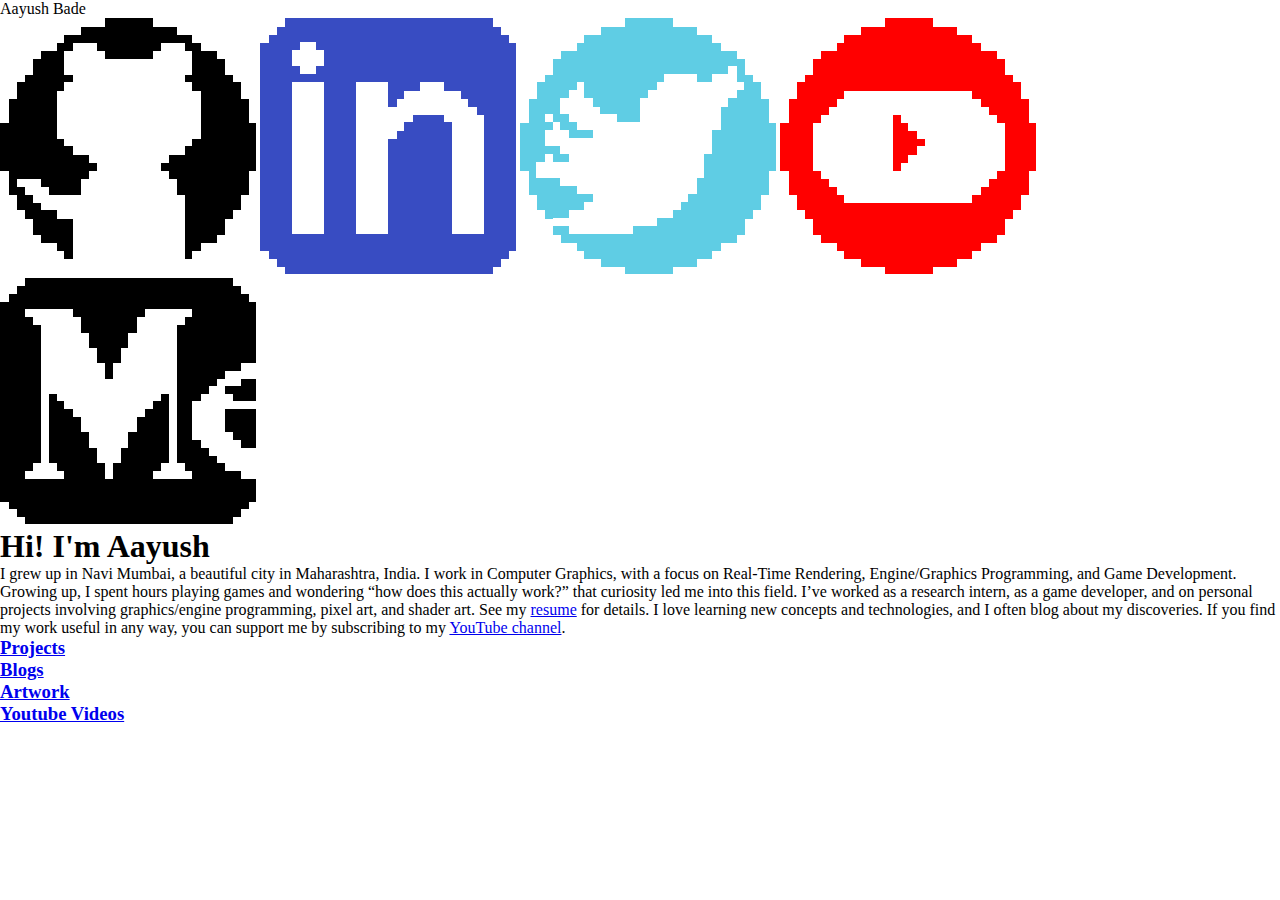
<file: index.html>
<!DOCTYPE html>
<html lang="en">
  <head>
    <meta charset="UTF-8">
    <meta name="viewport" content="width=device-width , initial_scale=1.0">
    <meta name="description" content="Portfolio Website Of Aayush Raju Bade">
    
    <link href="styles.css" rel="stylesheet">

    <title>Aayush Raju Bade - Portfolio</title>
  </head>
  <body>
    <!--NAVBAR-->
    <nav class="navbar">
      <div class="logo">Aayush Bade</div>
      <div class="socials">
        <a href="https://github.com/AayushBade14" target="_blank"><img src="./assets/socials/github.png" alt="github-logo"/></a>
        <a href="https://www.linkedin.com/in/aayush-raju-bade-b268b2280/" target="_blank"><img src="./assets/socials/linkedin.png" alt="linkedin-logo"/></a>
        <a href="https://x.com/AayushBade14" target="_blank"><img src="./assets/socials/twitter.png" alt="twitter-logo"/></a>
        <a href="https://www.youtube.com/@aayushrajubade" target="_blank"><img src="./assets/socials/youtube.png" alt="youtube-logo"/></a>
        <a href="https://medium.com/@aayushrajubade" target="_blank"><img src="./assets/socials/medium.png" alt="medium-logo"/></a>
      </div>
    </nav>

    <!--Intro Section-->
    <header class="intro">
      <div class="intro-text">
        <h1>Hi! I'm <span>Aayush</span></h1>
        <p>I grew up in Navi Mumbai, a beautiful city in Maharashtra, India.  
I work in Computer Graphics, with a focus on Real-Time Rendering, Engine/Graphics Programming, and Game Development.  

Growing up, I spent hours playing games and wondering “how does this actually work?” that curiosity led me into this field.  

          I’ve worked as a research intern, as a game developer, and on personal projects involving graphics/engine programming, pixel art, and shader art. See my <a href="#" target="_blank">resume</a> for details.  

          I love learning new concepts and technologies, and I often blog about my discoveries. If you find my work useful in any way, you can support me by subscribing to my <a href="https://www.youtube.com/@aayushrajubade" target="_blank">YouTube channel</a>.
</p>
      </div>
    </header>

    <!--Cards Section-->
    <div class="card-grid">
      <a href="#" class="card">
        <h3>Projects</h3>
      </a>
      
      <a href="#" class="card">
        <h3>Blogs</h3>
      </a>
      
      <a href="#" class="card">
        <h3>Artwork</h3>
      </a>
      
      <a href="#" class="card">
        <h3>Youtube Videos</h3>
      </a>
    </div>
  </body>
</html>
</file>
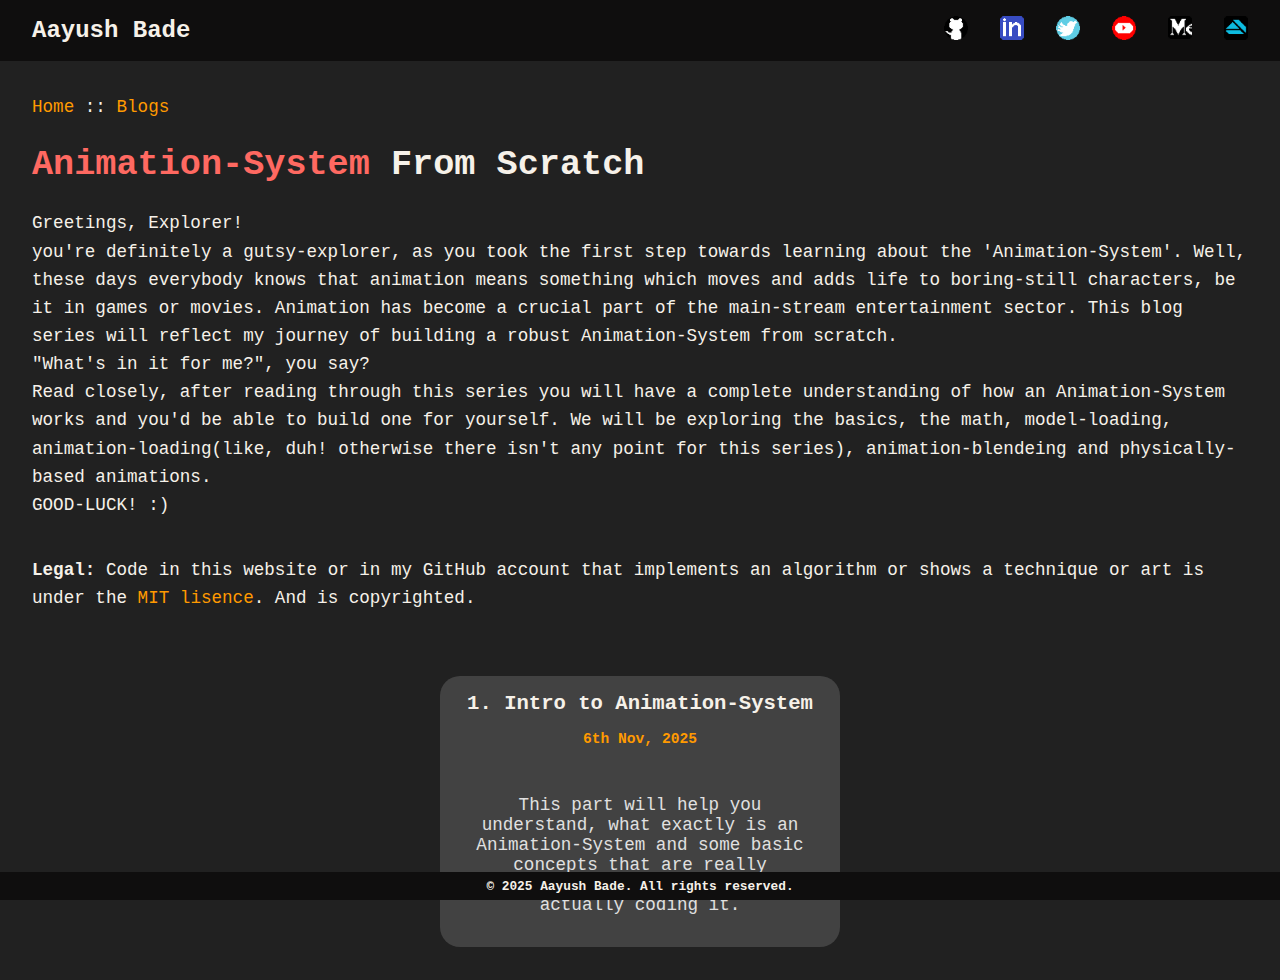
<file: blog_pages/animation_system_from_scratch/index.html>
<!DOCTYPE html>
<html lang="en">
  <head>
    <meta charset="UTF-8">
    <meta name="viewport" content="width=device-width, initial-scale=1.0">
    <meta name="description" content="Aayush Bade's Portfolio Website">

    <title>Aayush Bade</title>
    
    <link href="../../assets/icons/icon.png" rel="icon" type="image/png">
    <link href="index.css" rel="stylesheet">

  </head>
  <body>
    <main>
      <nav>
        <div class="logo"><a href="../../index.html">Aayush Bade</a></div>
        <div class="socials">
          <a href="https://github.com/AayushBade14" target="_blank"><img src="../../assets/socials/github.png" alt="github-logo" loading="lazy" draggable="false"/></a>
          <a href="https://www.linkedin.com/in/aayush-raju-bade-b268b2280/" target="_blank"><img src="../../assets/socials/linkedin.png" alt="linkedin-logo" loading="lazy" draggable="false"/></a>
          <a href="https://x.com/AayushBade14" target="_blank"><img src="../../assets/socials/twitter.png" alt="twitter-logo" loading="lazy" draggable="false"/></a>
          <a href="https://youtube.com/@aayushrajubade" target="_blank"><img src="../../assets/socials/youtube.png" alt="youtube-logo" loading="lazy" draggable="false"/></a>
          <a href="https://medium.com/@aayushrajubade" target="_blank"><img src="../../assets/socials/medium.png" alt="medium-logo" loading="lazy" draggable="false"/></a>
          <a href="https://www.artstation.com/aayushbade" target="_blank"><img src="../../assets/socials/artstation.png" alt="artstation-logo" loading="lazy" draggable="false"/></a>
        </div>
      </nav>
      <div class="intro">
        <div class="navigator">
          <a href="../../index.html">Home</a> :: <a href="../../pages/blogs/blogs.html">Blogs</a>
        </div>
        <h1><span>Animation-System</span> From Scratch</h1>
        <p>Greetings, Explorer!<br>you're definitely a gutsy-explorer, as you took the first step towards learning about the 'Animation-System'. Well, these days everybody knows that animation means something which moves and adds life to boring-still characters, be it in games or movies. Animation has become a crucial part of the main-stream entertainment sector. This blog series will reflect my journey of building a robust Animation-System from scratch.<br>"What's in it for me?", you say?<br>Read closely, after reading through this series you will have a complete understanding of how an Animation-System works and you'd be able to build one for yourself. We will be exploring the basics, the math, model-loading, animation-loading(like, duh! otherwise there isn't any point for this series), animation-blendeing and physically-based animations.<br>GOOD-LUCK! :)</p>
      </div>
      
      <div class="legal">
        <p><span>Legal:</span> Code in this website or in my GitHub account that implements an algorithm or shows a technique or art is under the <a href="https://opensource.org/licenses/MIT" target="_blank">MIT lisence</a>. And is copyrighted.</p>
      </div>
      
      <div class="card-grid">
        <a href="./part1/part1.html" class="card">
          <h3>1. Intro to Animation-System</h3>
          <h5>6th Nov, 2025</h5>
          <p>This part will help you understand, what exactly is an Animation-System and some basic concepts that are really crucial to understand before actually coding it.</p>
        </a>
        <!--
        <a href="#" class="card">
          <h3>2. Setting up DearImGui</h3>
          <h5>coming soon</h5>
          <p>This part will guide you through the process of installing ImGui and setting it up with CMake</p>
        </a>
        <a href="#" class="card">
          <h3>3. First window!</h3>
          <h5>coming soon</h5>
          <p>This part will walk you through the process of initializing ImGui and creating a hello-world window within our application window.</p>
        </a>
        <a href="#" class="card">
          <h3>4. Adding widgets</h3>
          <h5>coming soon</h5>
          <p>In this part we'll experience the power of ImGui and implement basic widgets like sliders, buttons and create a working GameObject manager menu.</p>
        </a>
        <a href="#" class="card">
          <h3>5. Styling</h3>
          <h5>coming soon</h5>
          <p>Till now we've been using the default ImGui windows, in this tutorial we'll be exploring styling window, adding new fonts and colors.</p>
        </a>
-->
      </div>

      <footer>
          <p>&copy; 2025 Aayush Bade. All rights reserved.</p>
      </footer>
      
    </main>
  </body>
</html>
</file>
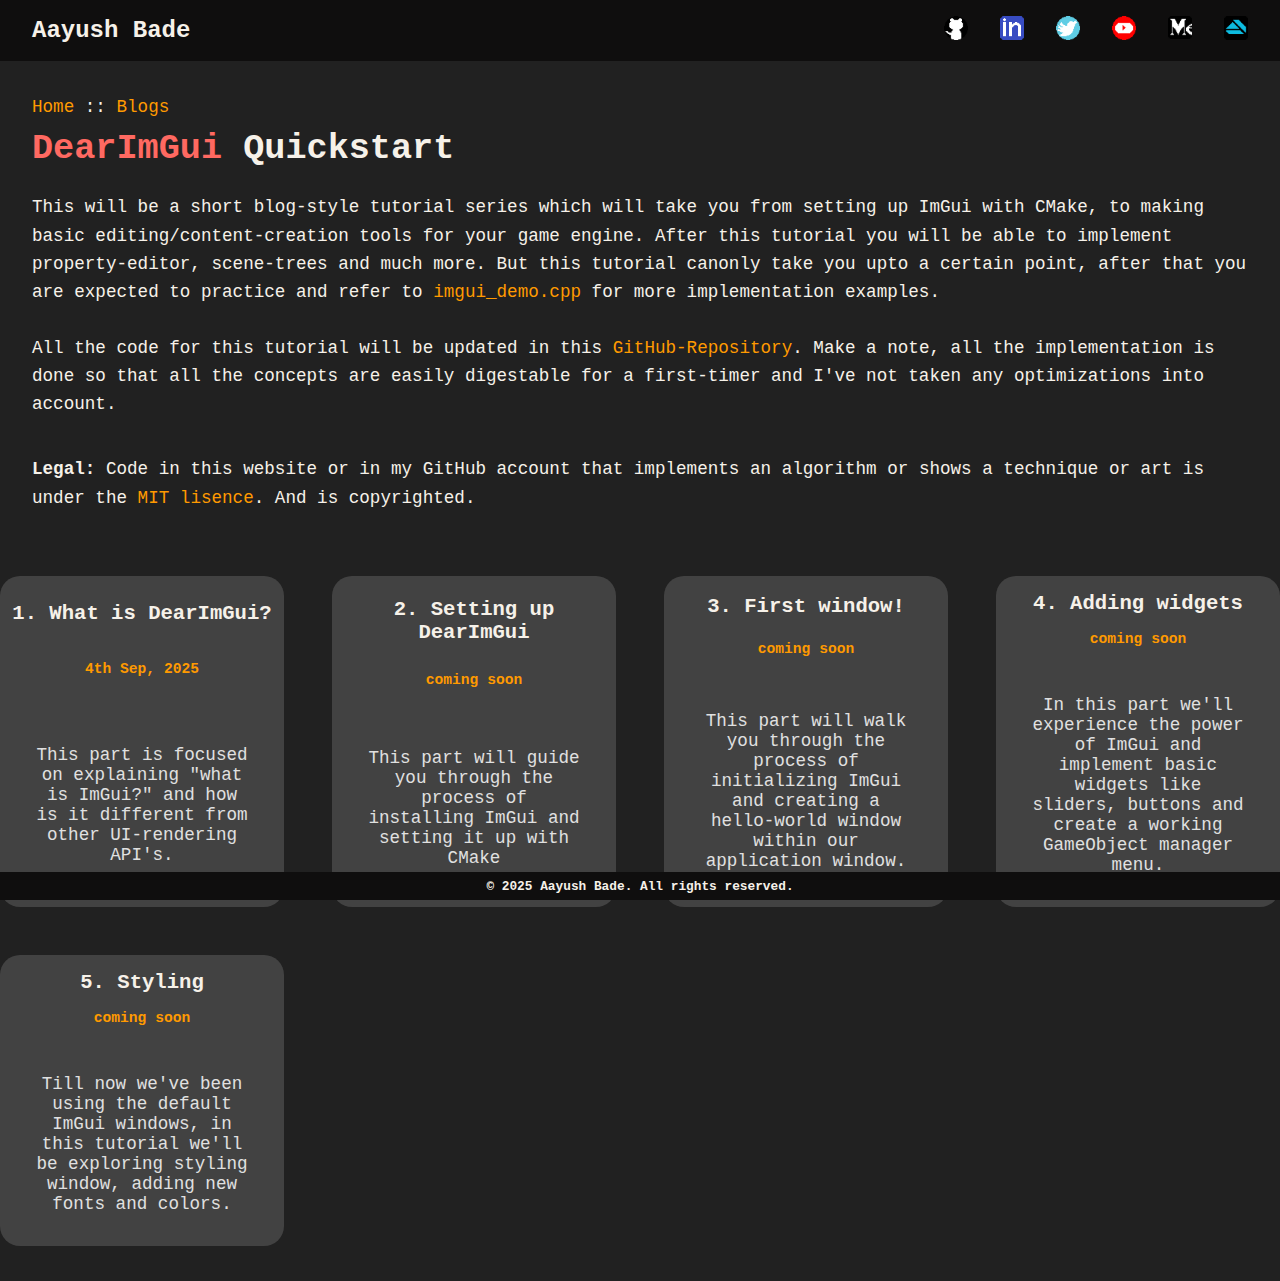
<file: blog_pages/dearimgui_quickstart/index.html>
<!DOCTYPE html>
<html lang="en">
  <head>
    <meta charset="UTF-8">
    <meta name="viewport" content="width=device-width, initial-scale=1.0">
    <meta name="description" content="Aayush Bade's Portfolio Website">

    <title>Aayush Bade</title>
    
    <link href="../../assets/icons/icon.png" rel="icon" type="image/png">
    <link href="index.css" rel="stylesheet">

  </head>
  <body>
    <main>
      <nav>
        <div class="logo"><a href="../../index.html">Aayush Bade</a></div>
        <div class="socials">
          <a href="https://github.com/AayushBade14" target="_blank"><img src="../../assets/socials/github.png" alt="github-logo" loading="lazy" draggable="false"/></a>
          <a href="https://www.linkedin.com/in/aayush-raju-bade-b268b2280/" target="_blank"><img src="../../assets/socials/linkedin.png" alt="linkedin-logo" loading="lazy" draggable="false"/></a>
          <a href="https://x.com/AayushBade14" target="_blank"><img src="../../assets/socials/twitter.png" alt="twitter-logo" loading="lazy" draggable="false"/></a>
          <a href="https://youtube.com/@aayushrajubade" target="_blank"><img src="../../assets/socials/youtube.png" alt="youtube-logo" loading="lazy" draggable="false"/></a>
          <a href="https://medium.com/@aayushrajubade" target="_blank"><img src="../../assets/socials/medium.png" alt="medium-logo" loading="lazy" draggable="false"/></a>
          <a href="https://www.artstation.com/aayushbade" target="_blank"><img src="../../assets/socials/artstation.png" alt="artstation-logo" loading="lazy" draggable="false"/></a>
        </div>
      </nav>
      <div class="intro">
        <div class="navigator">
          <a href="../../index.html">Home</a> :: <a href="../../pages/blogs/blogs.html">Blogs</a>
        </div>
        <h1><span>DearImGui</span> Quickstart</h1>
        <p>This will be a short blog-style tutorial series which will take you from setting up ImGui with CMake, to making basic editing/content-creation tools for your game engine. After this tutorial you will be able to implement property-editor, scene-trees and much more. But this tutorial canonly take you upto a certain point, after that you are expected to practice and refer to <a href="https://github.com/ocornut/imgui/blob/master/imgui_demo.cpp" target="_blank">imgui_demo.cpp</a> for more implementation examples.<br><br> All the code for this tutorial will be updated in this <a href="https://github.com/AayushBade14/DearImGui-Quickstart" target="_blank">GitHub-Repository</a>. Make a note, all the implementation is done so that all the concepts are easily digestable for a first-timer and I've not taken any optimizations into account.</p>
      </div>
      
      <div class="legal">
        <p><span>Legal:</span> Code in this website or in my GitHub account that implements an algorithm or shows a technique or art is under the <a href="https://opensource.org/licenses/MIT" target="_blank">MIT lisence</a>. And is copyrighted.</p>
      </div>
      
      <div class="card-grid">
        <a href="#" class="card">
          <h3>1. What is DearImGui?</h3>
          <h5>4th Sep, 2025</h5>
          <p>This part is focused on explaining "what is ImGui?" and how is it different from other UI-rendering API's.</p>
        </a>
        <a href="#" class="card">
          <h3>2. Setting up DearImGui</h3>
          <h5>coming soon</h5>
          <p>This part will guide you through the process of installing ImGui and setting it up with CMake</p>
        </a>
        <a href="#" class="card">
          <h3>3. First window!</h3>
          <h5>coming soon</h5>
          <p>This part will walk you through the process of initializing ImGui and creating a hello-world window within our application window.</p>
        </a>
        <a href="#" class="card">
          <h3>4. Adding widgets</h3>
          <h5>coming soon</h5>
          <p>In this part we'll experience the power of ImGui and implement basic widgets like sliders, buttons and create a working GameObject manager menu.</p>
        </a>
        <a href="#" class="card">
          <h3>5. Styling</h3>
          <h5>coming soon</h5>
          <p>Till now we've been using the default ImGui windows, in this tutorial we'll be exploring styling window, adding new fonts and colors.</p>
        </a>
      </div>

      <footer>
          <p>&copy; 2025 Aayush Bade. All rights reserved.</p>
      </footer>
      
    </main>
  </body>
</html>
</file>
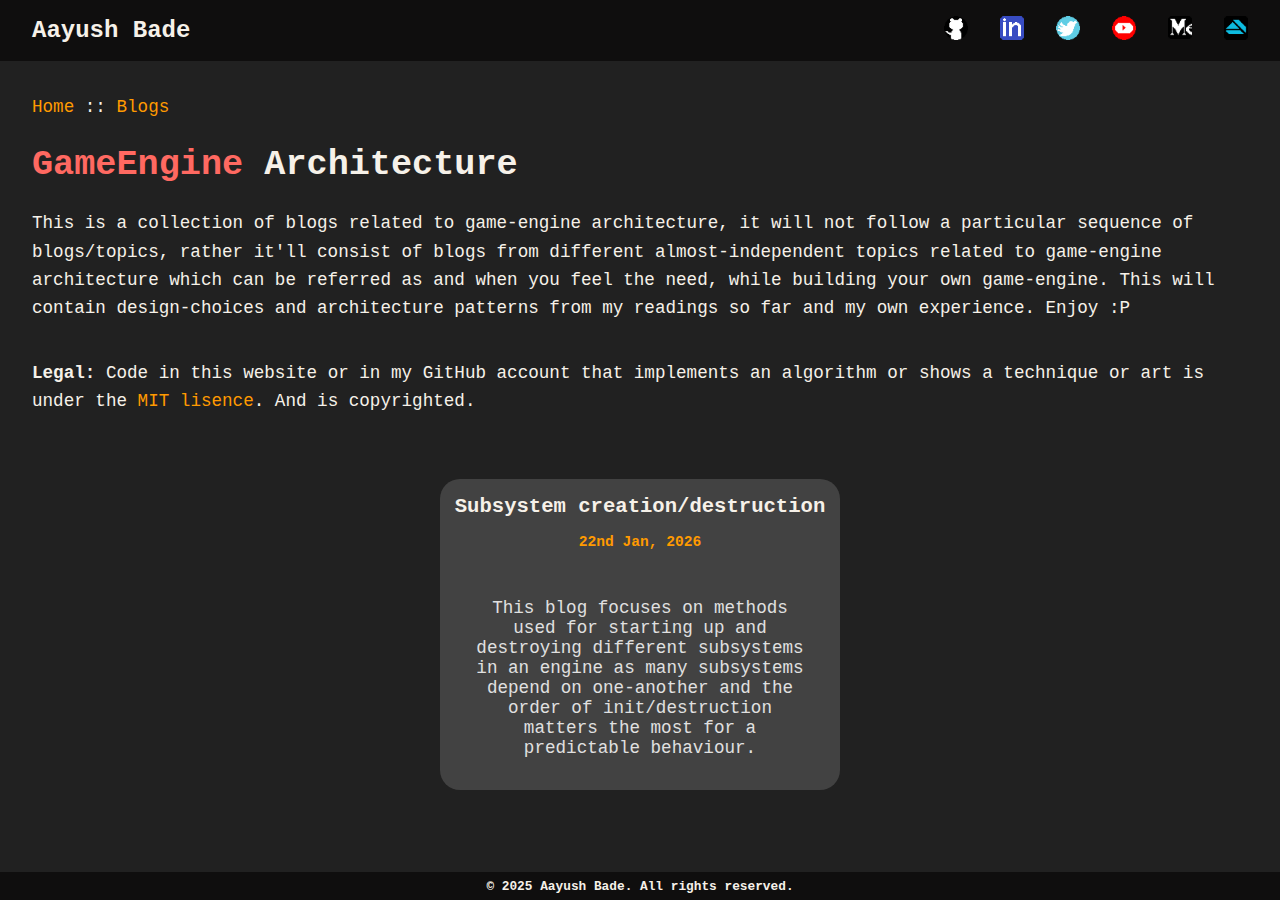
<file: blog_pages/game_engine_architecture/index.html>
<!DOCTYPE html>
<html lang="en">
  <head>
    <meta charset="UTF-8">
    <meta name="viewport" content="width=device-width, initial-scale=1.0">
    <meta name="description" content="Aayush Bade's Portfolio Website">

    <title>Aayush Bade</title>
    
    <link href="../../assets/icons/icon.png" rel="icon" type="image/png">
    <link href="index.css" rel="stylesheet">

  </head>
  <body>
    <main>
      <nav>
        <div class="logo"><a href="../../index.html">Aayush Bade</a></div>
        <div class="socials">
          <a href="https://github.com/AayushBade14" target="_blank"><img src="../../assets/socials/github.png" alt="github-logo" loading="lazy" draggable="false"/></a>
          <a href="https://www.linkedin.com/in/aayush-raju-bade-b268b2280/" target="_blank"><img src="../../assets/socials/linkedin.png" alt="linkedin-logo" loading="lazy" draggable="false"/></a>
          <a href="https://x.com/AayushBade14" target="_blank"><img src="../../assets/socials/twitter.png" alt="twitter-logo" loading="lazy" draggable="false"/></a>
          <a href="https://youtube.com/@aayushrajubade" target="_blank"><img src="../../assets/socials/youtube.png" alt="youtube-logo" loading="lazy" draggable="false"/></a>
          <a href="https://medium.com/@aayushrajubade" target="_blank"><img src="../../assets/socials/medium.png" alt="medium-logo" loading="lazy" draggable="false"/></a>
          <a href="https://www.artstation.com/aayushbade" target="_blank"><img src="../../assets/socials/artstation.png" alt="artstation-logo" loading="lazy" draggable="false"/></a>
        </div>
      </nav>
      <div class="intro">
        <div class="navigator">
          <a href="../../index.html">Home</a> :: <a href="../../pages/blogs/blogs.html">Blogs</a>
        </div>
        <h1><span>GameEngine</span> Architecture</h1>
        <p>This is a collection of blogs related to game-engine architecture, it will not follow a particular sequence of blogs/topics, rather it'll consist of blogs from different almost-independent topics related to game-engine architecture which can be referred as and when you feel the need, while building your own game-engine. This will contain design-choices and architecture patterns from my readings so far and my own experience. Enjoy :P</p>
      </div>
      
      <div class="legal">
        <p><span>Legal:</span> Code in this website or in my GitHub account that implements an algorithm or shows a technique or art is under the <a href="https://opensource.org/licenses/MIT" target="_blank">MIT lisence</a>. And is copyrighted.</p>
      </div>
      
      <div class="card-grid">
        <a href="./part1/part1.html" class="card">
          <h3>Subsystem creation/destruction</h3>
          <h5>22nd Jan, 2026</h5>
          <p>This blog focuses on methods used for starting up and destroying different subsystems in an engine as many subsystems depend on one-another and the order of init/destruction matters the most for a predictable behaviour.</p>
        </a>
      </div>

      <footer>
          <p>&copy; 2025 Aayush Bade. All rights reserved.</p>
      </footer>
      
    </main>
  </body>
</html>
</file>
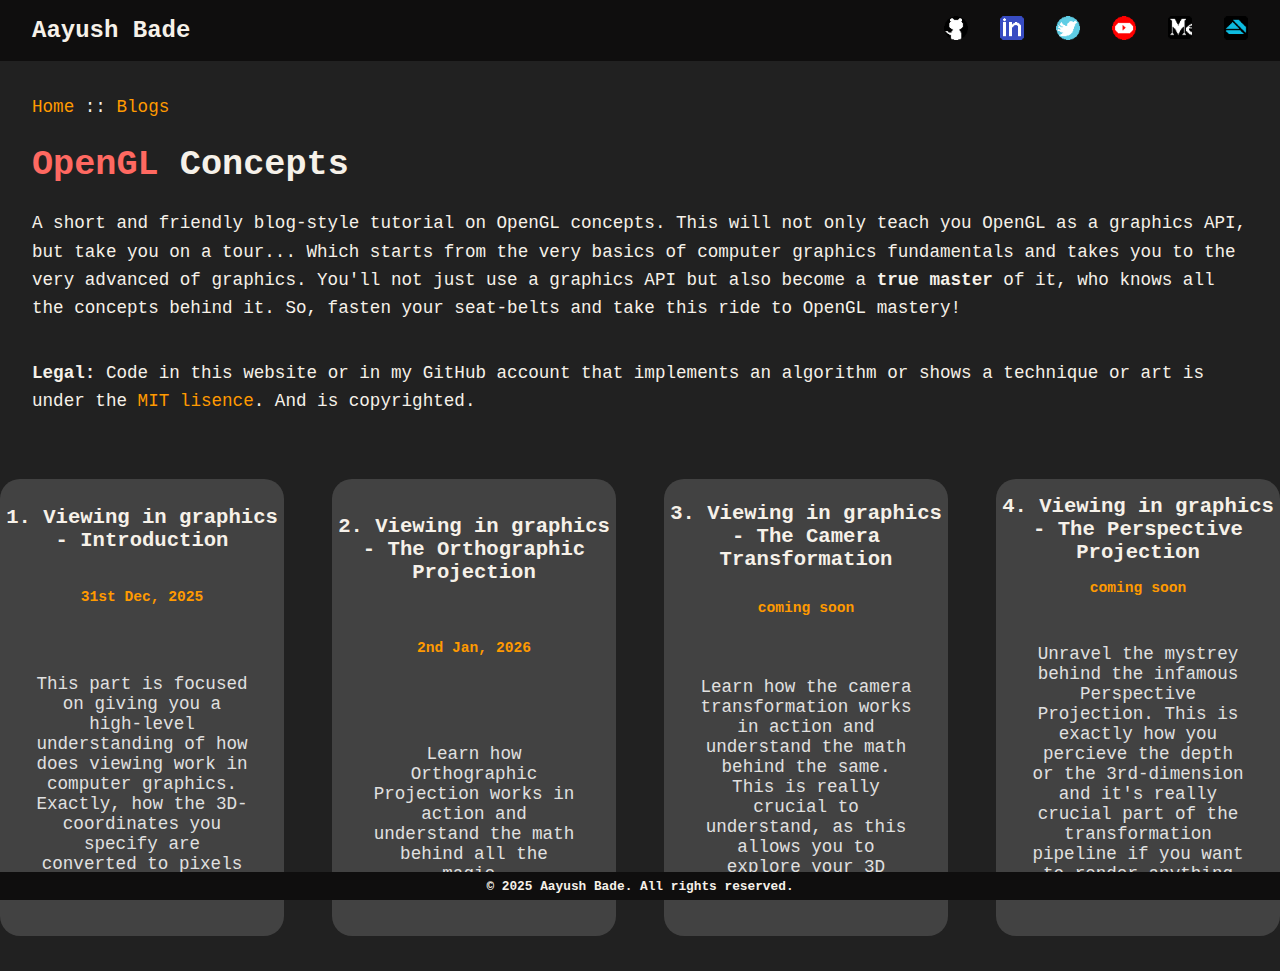
<file: blog_pages/opengl_concepts/index.html>
<!DOCTYPE html>
<html lang="en">
  <head>
    <meta charset="UTF-8">
    <meta name="viewport" content="width=device-width, initial-scale=1.0">
    <meta name="description" content="Aayush Bade's Portfolio Website">

    <title>Aayush Bade</title>
    
    <link href="../../assets/icons/icon.png" rel="icon" type="image/png">
    <link href="index.css" rel="stylesheet">

  </head>
  <body>
    <main>
      <nav>
        <div class="logo"><a href="../../index.html">Aayush Bade</a></div>
        <div class="socials">
          <a href="https://github.com/AayushBade14" target="_blank"><img src="../../assets/socials/github.png" alt="github-logo" loading="lazy" draggable="false"/></a>
          <a href="https://www.linkedin.com/in/aayush-raju-bade-b268b2280/" target="_blank"><img src="../../assets/socials/linkedin.png" alt="linkedin-logo" loading="lazy" draggable="false"/></a>
          <a href="https://x.com/AayushBade14" target="_blank"><img src="../../assets/socials/twitter.png" alt="twitter-logo" loading="lazy" draggable="false"/></a>
          <a href="https://youtube.com/@aayushrajubade" target="_blank"><img src="../../assets/socials/youtube.png" alt="youtube-logo" loading="lazy" draggable="false"/></a>
          <a href="https://medium.com/@aayushrajubade" target="_blank"><img src="../../assets/socials/medium.png" alt="medium-logo" loading="lazy" draggable="false"/></a>
          <a href="https://www.artstation.com/aayushbade" target="_blank"><img src="../../assets/socials/artstation.png" alt="artstation-logo" loading="lazy" draggable="false"/></a>
        </div>
      </nav>
      <div class="intro">
        <div class="navigator">
          <a href="../../index.html">Home</a> :: <a href="../../pages/blogs/blogs.html">Blogs</a>
        </div>
        <h1><span>OpenGL</span> Concepts</h1>
        <p>A short and friendly blog-style tutorial on OpenGL concepts. This will not only teach you OpenGL as a graphics API, but take you on a tour... Which starts from the very basics of computer graphics fundamentals and takes you to the very advanced of graphics. You'll not just use a graphics API but also become a <span>true master</span> of it, who knows all the concepts behind it. So, fasten your seat-belts and take this ride to OpenGL mastery!</p>
      </div>
      
      <div class="legal">
        <p><span>Legal:</span> Code in this website or in my GitHub account that implements an algorithm or shows a technique or art is under the <a href="https://opensource.org/licenses/MIT" target="_blank">MIT lisence</a>. And is copyrighted.</p>
      </div>
      
      <div class="card-grid">
        <a href="./part1/part1.html" class="card">
          <h3>1. Viewing in graphics - Introduction</h3>
          <h5>31st Dec, 2025</h5>
          <p>This part is focused on giving you a high-level understanding of how does viewing work in computer graphics. Exactly, how the 3D-coordinates you specify are converted to pixels on your 2D-screens.</p>
        </a>
        <a href="./part2/part2.html" class="card">
          <h3>2. Viewing in graphics - The Orthographic Projection</h3>
          <h5>2nd Jan, 2026</h5>
          <p>Learn how <span>Orthographic Projection</span> works in action and understand the math behind all the magic.</p>
        </a>
        <a href="#" class="card">
          <h3>3. Viewing in graphics - The Camera Transformation</h3>
          <h5>coming soon</h5>
          <p>Learn how the camera transformation works in action and understand the math behind the same. This is really crucial to understand, as this allows you to explore your 3D world.</p>
        </a>
        <a href="#" class="card">
          <h3>4. Viewing in graphics - The Perspective Projection</h3>
          <h5>coming soon</h5>
          <p>Unravel the mystrey behind the infamous <span>Perspective Projection</span>. This is exactly how you percieve the depth or the 3rd-dimension and it's really crucial part of the transformation pipeline if you want to render anything 3D.</p>
        </a>
      </div>

      <footer>
          <p>&copy; 2025 Aayush Bade. All rights reserved.</p>
      </footer>
      
    </main>
  </body>
</html>
</file>
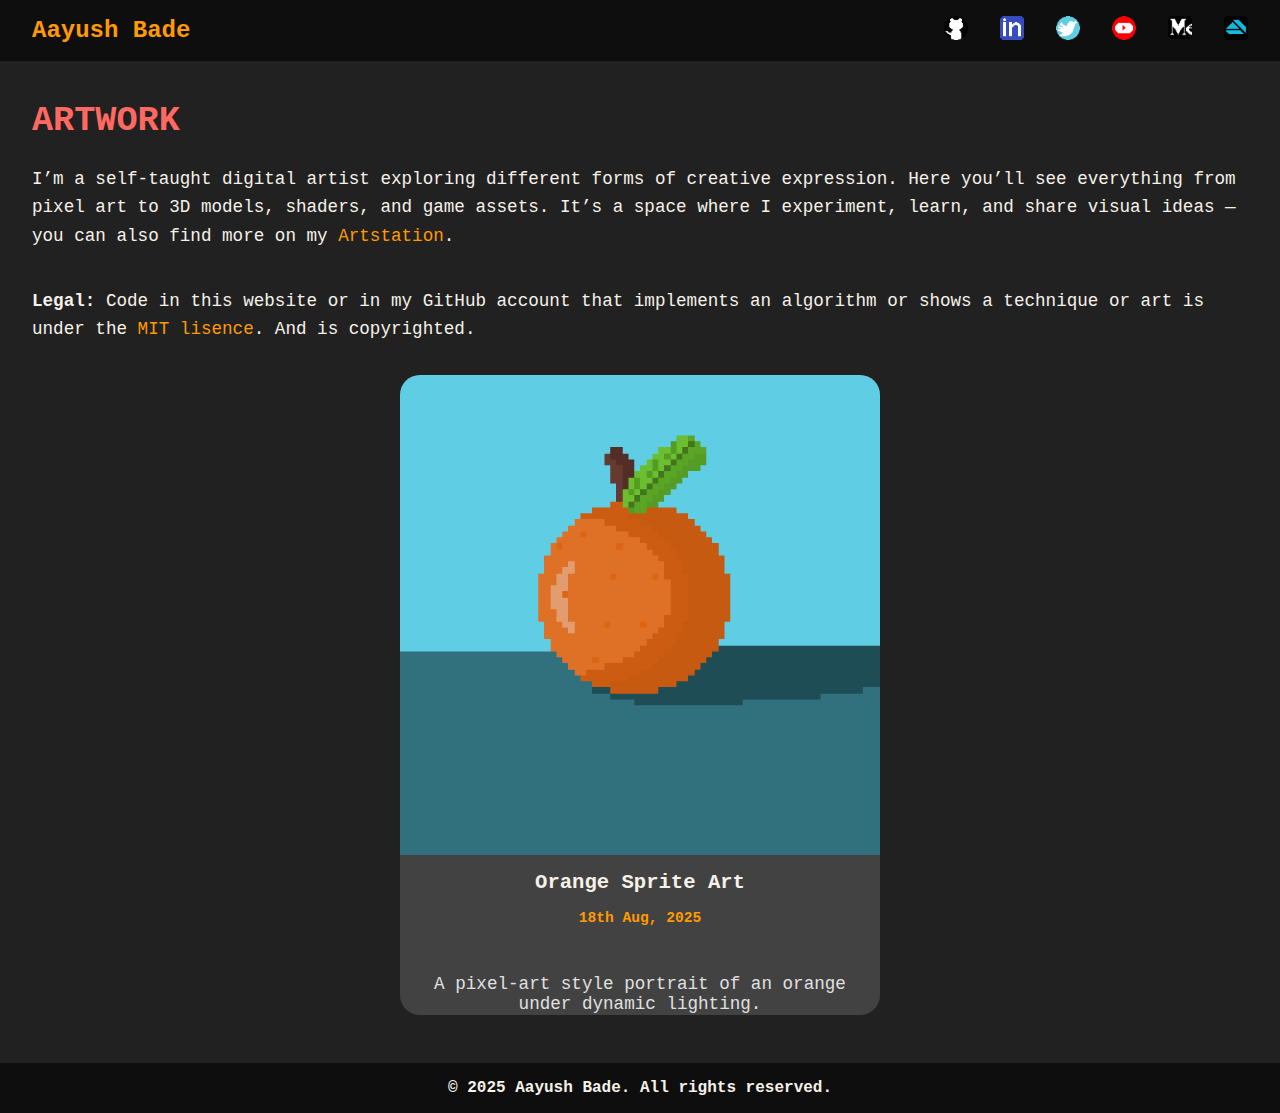
<file: pages/artwork/artwork.html>
<!DOCTYPE html>
<html lang="en">
  <head>
    <meta charset="UTF-8">
    <meta name="viewport" content="width=device-width, initial-scale=1.0">
    <meta name="description" content="Aayush Bade's Portfolio Website">

    <title>Aayush Bade</title>
    
    <link href="../../assets/icons/icon.png" rel="icon" type="image/png">
    <link href="artwork.css" rel="stylesheet">

  </head>
  <body>
    <main>
      <nav>
        <div class="logo"><a href="../../index.html">Aayush Bade</a></div>
        <div class="socials">
          <a href="https://github.com/AayushBade14" target="_blank"><img src="../../assets/socials/github.png" alt="github-logo" loading="lazy" draggable="false"/></a>
          <a href="https://www.linkedin.com/in/aayush-raju-bade-b268b2280/" target="_blank"><img src="../../assets/socials/linkedin.png" alt="linkedin-logo" loading="lazy" draggable="false"/></a>
          <a href="https://x.com/AayushBade14" target="_blank"><img src="../../assets/socials/twitter.png" alt="twitter-logo" loading="lazy" draggable="false"/></a>
          <a href="https://youtube.com/@aayushrajubade" target="_blank"><img src="../../assets/socials/youtube.png" alt="youtube-logo" loading="lazy" draggable="false"/></a>
          <a href="https://medium.com/@aayushrajubade" target="_blank"><img src="../../assets/socials/medium.png" alt="medium-logo" loading="lazy" draggable="false"/></a>
          <a href="https://www.artstation.com/aayushbade" target="_blank"><img src="../../assets/socials/artstation.png" alt="artstation-logo" loading="lazy" draggable="false"/></a>
        </div>
      </nav>
      <div class="intro">
        <h1><span>ARTWORK</span></h1>
        <p>I’m a self-taught digital artist exploring different forms of creative expression. Here you’ll see everything from pixel art to 3D models, shaders, and game assets. It’s a space where I experiment, learn, and share visual ideas — you can also find more on my <a href="https://www.artstation.com/aayushbade" target="_blank">Artstation</a>.</p>
      </div>
      
      <div class="legal">
        <p><span>Legal:</span> Code in this website or in my GitHub account that implements an algorithm or shows a technique or art is under the <a href="https://opensource.org/licenses/MIT" target="_blank">MIT lisence</a>. And is copyrighted.</p>
      </div>
      
      <div class="card-grid">
        <a href="https://www.artstation.com/artwork/BkGzQA" target="_blank" class="card">
          <img src="../../assets/artwork/orange_sprite_art.png" alt="orange-sprite-art" loading="lazy" draggable="false"/>
          <h3>Orange Sprite Art</h3>
          <h5>18th Aug, 2025</h5>
          <p>A pixel-art style portrait of an orange under dynamic lighting.</p>
        </a>
      </div>

      <footer>
          <p>&copy; 2025 Aayush Bade. All rights reserved.</p>
      </footer>
      
    </main>
  </body>
</html>
</file>
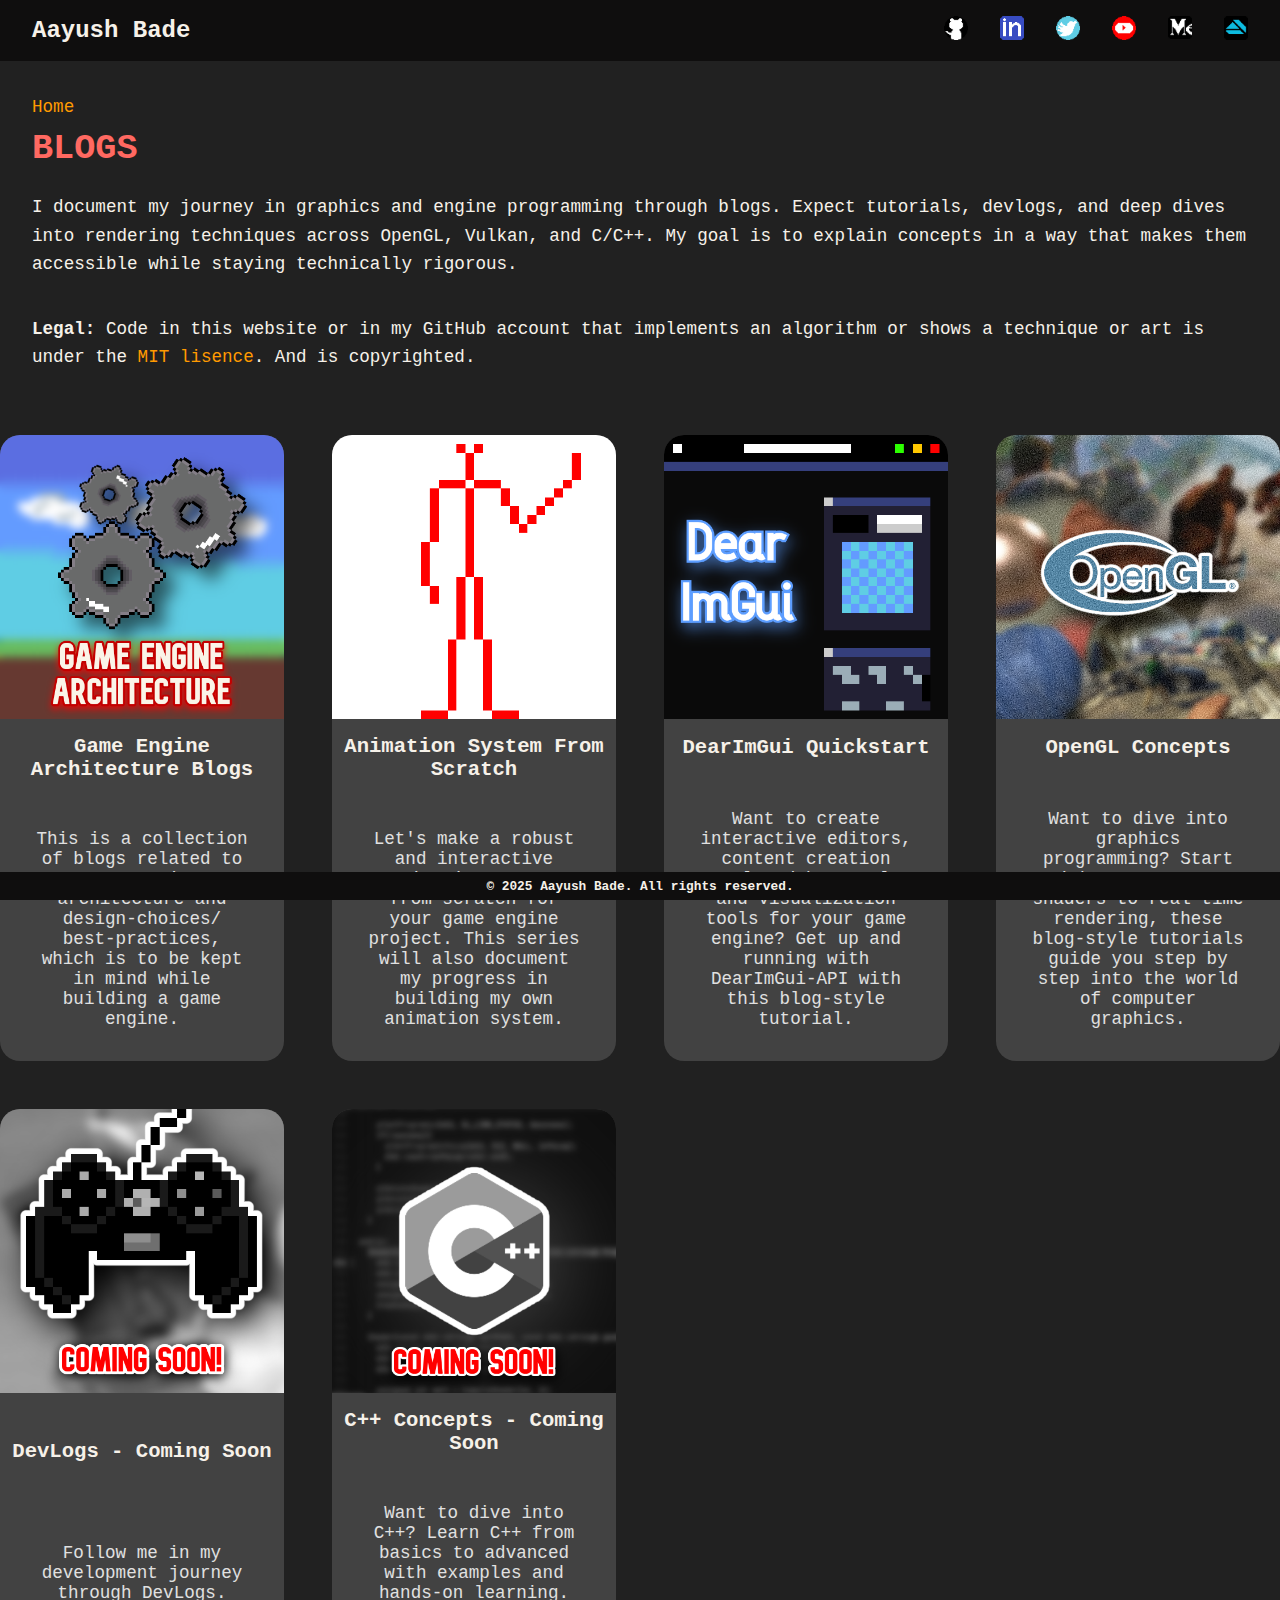
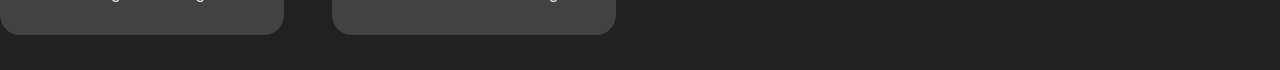
<file: pages/blogs/blogs.html>
<!DOCTYPE html>
<html lang="en">
  <head>
    <meta charset="UTF-8">
    <meta name="viewport" content="width=device-width, initial-scale=1.0">
    <meta name="description" content="Aayush Bade's Portfolio Website">

    <title>Aayush Bade</title>
    
    <link href="../../assets/icons/icon.png" rel="icon" type="image/png">
    <link href="blogs.css" rel="stylesheet">

  </head>
  <body>
    <main>
      <nav>
        <div class="logo"><a href="../../index.html">Aayush Bade</a></div>
        <div class="socials">
          <a href="https://github.com/AayushBade14" target="_blank"><img src="../../assets/socials/github.png" alt="github-logo" loading="lazy" draggable="false"/></a>
          <a href="https://www.linkedin.com/in/aayush-raju-bade-b268b2280/" target="_blank"><img src="../../assets/socials/linkedin.png" alt="linkedin-logo" loading="lazy" draggable="false"/></a>
          <a href="https://x.com/AayushBade14" target="_blank"><img src="../../assets/socials/twitter.png" alt="twitter-logo" loading="lazy" draggable="false"/></a>
          <a href="https://youtube.com/@aayushrajubade" target="_blank"><img src="../../assets/socials/youtube.png" alt="youtube-logo" loading="lazy" draggable="false"/></a>
          <a href="https://medium.com/@aayushrajubade" target="_blank"><img src="../../assets/socials/medium.png" alt="medium-logo" loading="lazy" draggable="false"/></a>
          <a href="https://www.artstation.com/aayushbade" target="_blank"><img src="../../assets/socials/artstation.png" alt="artstation-logo" loading="lazy" draggable="false"/></a>
        </div>
      </nav>
      <div class="intro">
        <div class="navigator">
          <a href="../../index.html">Home</a>
        </div>
        <h1><span>BLOGS</span></h1>
        <p>I document my journey in graphics and engine programming through blogs. Expect tutorials, devlogs, and deep dives into rendering techniques across OpenGL, Vulkan, and C/C++. My goal is to explain concepts in a way that makes them accessible while staying technically rigorous.</p>
      </div>
      
      <div class="legal">
        <p><span>Legal:</span> Code in this website or in my GitHub account that implements an algorithm or shows a technique or art is under the <a href="https://opensource.org/licenses/MIT" target="_blank">MIT lisence</a>. And is copyrighted.</p>
      </div>
      
      <div class="card-grid">
        <a href="../../blog_pages/game_engine_architecture/index.html" class="card">
          <img src="../../assets/blogs/game_engine_architecture_logo.png" alt="Game-Engine-Architecture-Blogs" loading="lazy" draggable="false"/>
          <h3>Game Engine Architecture Blogs</h3>
          <p>This is a collection of blogs related to game engine architecture and design-choices/ best-practices, which is to be kept in mind while building a game engine.</p>
        </a>

        <a href="../../blog_pages/animation_system_from_scratch/index.html" class="card">
          <img src="../../assets/blogs/computer_animation.gif" alt="Computer-Animation-System-Tutorial-Blog" loading="lazy" draggable="false"/>
          <h3>Animation System From Scratch</h3>
          <p>Let's make a robust and interactive animation system from scratch for your game engine project. This series will also document my progress in building my own animation system. </p>
        </a>

        <a href="../../blog_pages/dearimgui_quickstart/index.html" class="card">
          <img src="../../assets/blogs/dearimgui_blog.png" alt="DearImGui-Tutorial-Blogs" loading="lazy" draggable="false"/>
          <h3>DearImGui Quickstart</h3>
          <p>Want to create interactive editors, content creation tools, debug tools and visualization tools for your game engine? Get up and running with DearImGui-API with this blog-style tutorial. </p>
        </a>
        <a href="../../blog_pages/opengl_concepts/index.html" class="card">
          <img src="../../assets/blogs/opengl_concepts_blog.png" alt="OpenGL-Concepts-Blogs" loading="lazy" draggable="false"/>
          <h3>OpenGL Concepts</h3>
          <p>Want to dive into graphics programming? Start with OpenGL. From shaders to real-time rendering, these blog-style tutorials guide you step by step into the world of computer graphics.</p>
        </a>
        <a href="#" class="card">
          <img src="../../assets/blogs/devlogs_coming_soon.png" alt="Devlogs-Blogs" loading="lazy" draggable="false"/>
          <h3>DevLogs - Coming Soon</h3>
          <p>Follow me in my development journey through DevLogs.</p>
        </a>
        <a href="#" class="card">
          <img src="../../assets/blogs/cpp_blog_coming_soon.png" alt="Cpp-Blogs" loading="lazy" draggable="false"/>
          <h3>C++ Concepts - Coming Soon</h3>
          <p>Want to dive into C++? Learn C++ from basics to advanced with examples and hands-on learning.</p>
        </a>
      </div>

      <footer>
          <p>&copy; 2025 Aayush Bade. All rights reserved.</p>
      </footer>
      
    </main>
  </body>
</html>
</file>
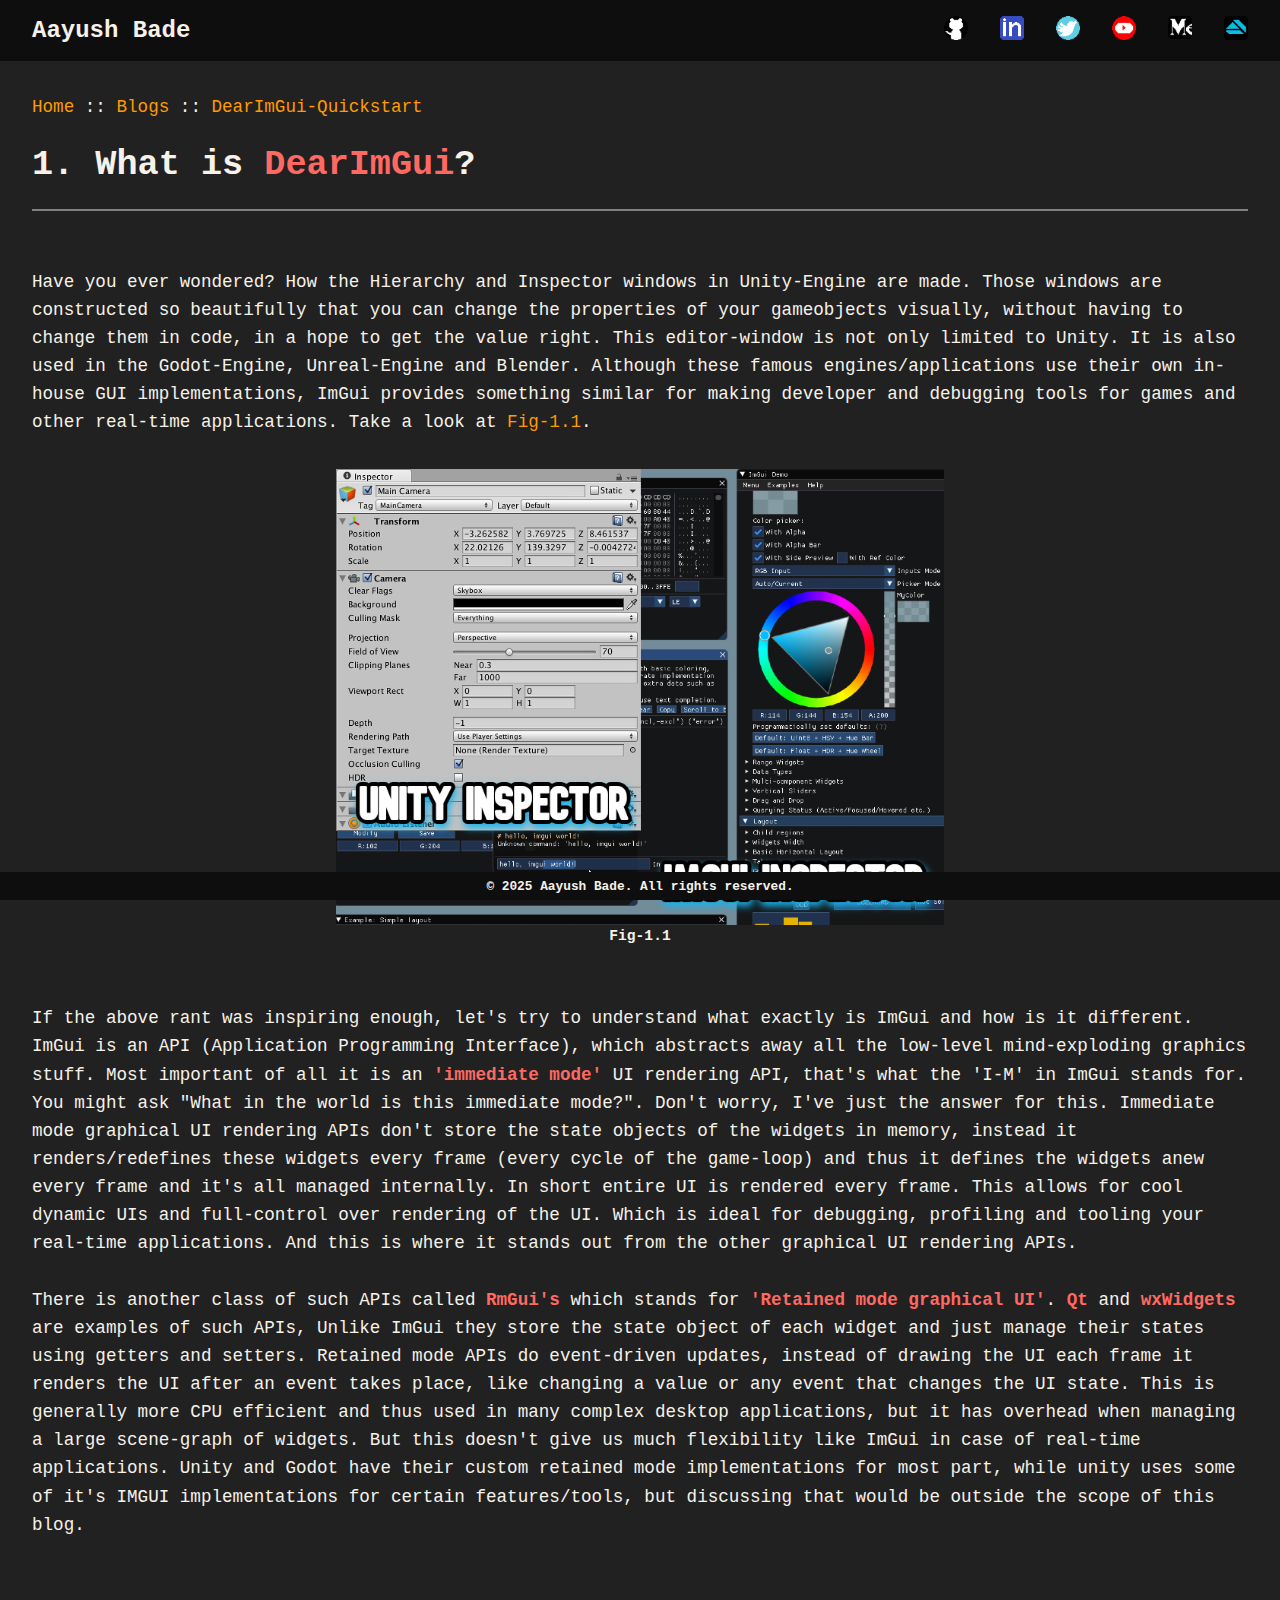
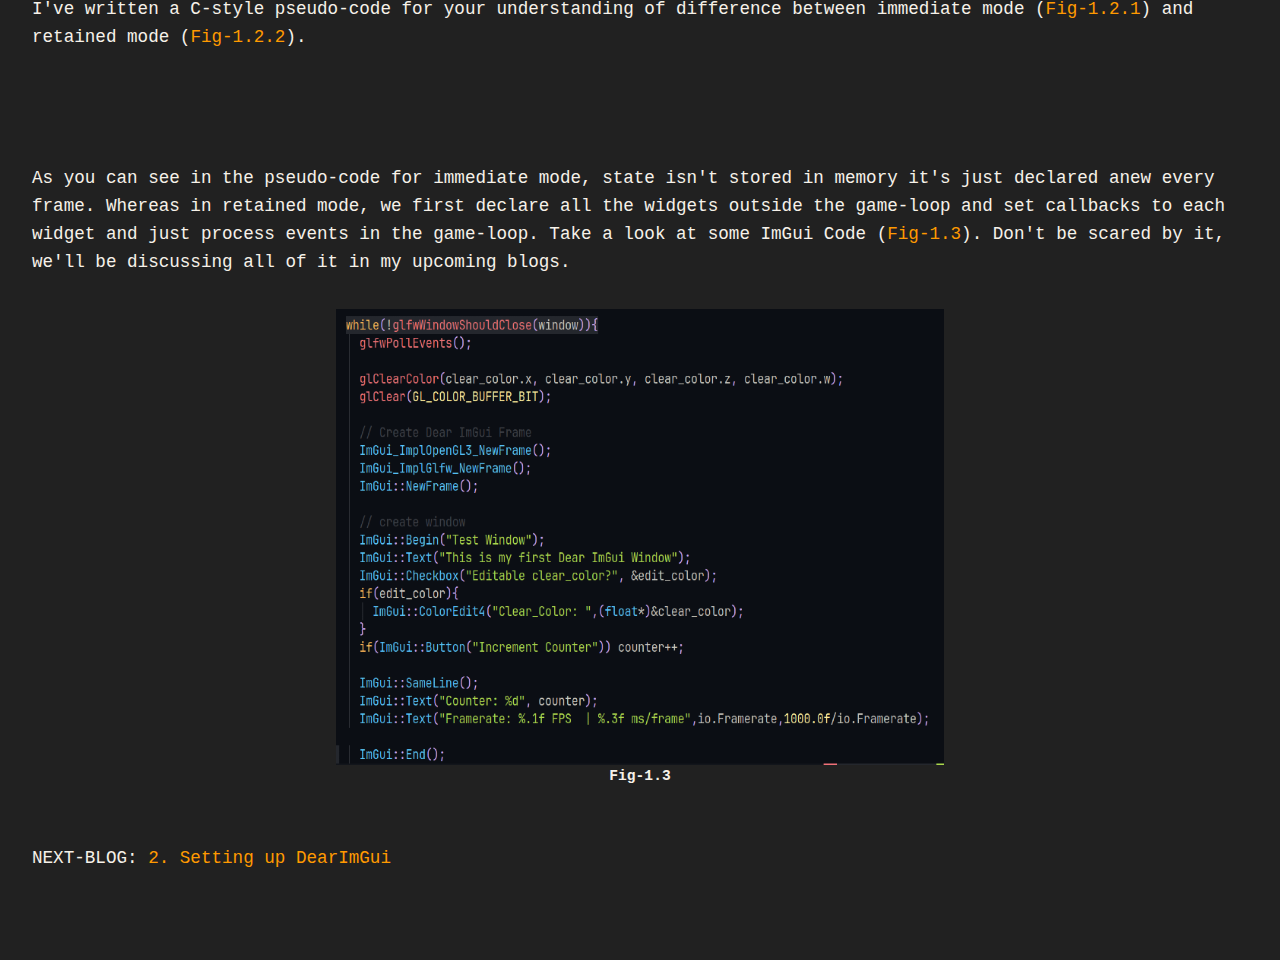
<file: blog_pages/dearimgui_quickstart/part1/part1.html>
<!DOCTYPE html>
<html lang="en">
  <head>
    <meta charset="UTF-8">
    <meta name="viewport" content="width=device-width, initial-scale=1.0">
    <meta name="description" content="Aayush Bade's Portfolio Website">

    <title>Aayush Bade</title>
    
    <link href="../../../assets/icons/icon.png" rel="icon" type="image/png">
    <link href="part1.css" rel="stylesheet">

  </head>
  <body>
    <main>
      <nav>
        <div class="logo"><a href="../../../index.html">Aayush Bade</a></div>
        <div class="socials">
          <a href="https://github.com/AayushBade14" target="_blank"><img src="../../../assets/socials/github.png" alt="github-logo" loading="lazy" draggable="false"/></a>
          <a href="https://www.linkedin.com/in/aayush-raju-bade-b268b2280/" target="_blank"><img src="../../../assets/socials/linkedin.png" alt="linkedin-logo" loading="lazy" draggable="false"/></a>
          <a href="https://x.com/AayushBade14" target="_blank"><img src="../../../assets/socials/twitter.png" alt="twitter-logo" loading="lazy" draggable="false"/></a>
          <a href="https://youtube.com/@aayushrajubade" target="_blank"><img src="../../../assets/socials/youtube.png" alt="youtube-logo" loading="lazy" draggable="false"/></a>
          <a href="https://medium.com/@aayushrajubade" target="_blank"><img src="../../../assets/socials/medium.png" alt="medium-logo" loading="lazy" draggable="false"/></a>
          <a href="https://www.artstation.com/aayushbade" target="_blank"><img src="../../../assets/socials/artstation.png" alt="artstation-logo" loading="lazy" draggable="false"/></a>
        </div>
      </nav>
      <div class="intro">
        <div class="navigator">
          <a href="../../../index.html">Home</a> :: <a href="../../../pages/blogs/blogs.html">Blogs</a> :: <a href="../index.html">DearImGui-Quickstart</a>
        </div>
        <h1>1. What is <span>DearImGui</span>?</h1>
        <hr noshade>
        <br>
        <br>
        <p>Have you ever wondered? How the Hierarchy and Inspector windows in Unity-Engine are made. Those windows are constructed so beautifully that you can change the properties of your gameobjects visually, without having to change them in code, in a hope to get the value right. This editor-window is not only limited to Unity. It is also used in the Godot-Engine, Unreal-Engine and Blender. Although these famous engines/applications use their own in-house GUI implementations, ImGui provides something similar for making developer and debugging tools for games and other real-time applications. Take a look at <a href="#fig-1.1">Fig-1.1</a>.</p>
        <div class="figure" id="fig-1.1">
          <img src="../../../assets/blogs/dearimgui_blog_part1_fig1.1.png"/>
          <h5>Fig-1.1</h5>
        </div>
        <br>
        <br>
        <p>If the above rant was inspiring enough, let's try to understand what exactly is ImGui and how is it different. ImGui is an API (Application Programming Interface), which abstracts away all the low-level mind-exploding graphics stuff. Most important of all it is an <b>'immediate mode'</b> UI rendering API, that's what the 'I-M' in ImGui stands for. You might ask "What in the world is this immediate mode?". Don't worry, I've just the answer for this. Immediate mode graphical UI rendering APIs don't store the state objects of the widgets in memory, instead it renders/redefines these widgets every frame (every cycle of the game-loop) and thus it defines the widgets anew every frame and it's all managed internally. In short entire UI is rendered every frame. This allows for cool dynamic UIs and full-control over rendering of the UI. Which is ideal for debugging, profiling and tooling your real-time applications. And this is where it stands out from the other graphical UI rendering APIs.
        <br>
        <br>
          There is another class of such APIs called <b>RmGui's</b> which stands for <b>'Retained mode graphical UI'</b>. <b>Qt</b> and <b>wxWidgets</b> are examples of such APIs, Unlike ImGui they store the state object of each widget and just manage their states using getters and setters. Retained mode APIs do event-driven updates, instead of drawing the UI each frame it renders the UI after an event takes place, like changing a value or any event that changes the UI state. This is generally more CPU efficient and thus used in many complex desktop applications, but it has overhead when managing a large scene-graph of widgets. But this doesn't give us much flexibility like ImGui in case of real-time applications. Unity and Godot have their custom retained mode implementations for most part, while unity uses some of it's IMGUI implementations for certain features/tools, but discussing that would be outside the scope of this blog. 
        </p>
        <br>
        <br>
        <p>I've written a C-style pseudo-code for your understanding of difference between immediate mode (<a href="#fig-1.2.1">Fig-1.2.1</a>) and retained mode (<a href="#fig-1.2.2">Fig-1.2.2</a>).</p>
        <br>
        <br>
        <!--
        <div class="dual-figure">
          <div class="figure" id="fig-1.2.1">
            <img src="../../../assets/blogs/dearimgui_blog_part1_fig1.2.1.png"/>
            <h5>Fig-1.2.1</h5>
          </div>
          <div class="figure" id="fig-1.2.2">
            <img src="../../../assets/blogs/dearimgui_blog_part1_fig1.2.2.png"/>
            <h5>Fig-1.2.2</h5>
          </div>
        </div>
-->
        <br>
        <br>
        <p>As you can see in the pseudo-code for immediate mode, state isn't stored in memory it's just declared anew every frame. Whereas in retained mode, we first declare all the widgets outside the game-loop and set callbacks to each widget and just process events in the game-loop. Take a look at some ImGui Code (<a href="#fig-1.3">Fig-1.3</a>). Don't be scared by it, we'll be discussing all of it in my upcoming blogs.</p>
          <div class="figure" id="fig-1.3">
            <img src="../../../assets/blogs/dearimgui_blog_part1_sample_code.png"/>
            <h5>Fig-1.3</h5>
          </div>
          <br>
          <br>
        <p>NEXT-BLOG: <a href="#">2. Setting up DearImGui</a></p>
        <br>
        <br>
      </div>
      
      <footer>
          <p>&copy; 2025 Aayush Bade. All rights reserved.</p>
      </footer>
      
    </main>
  </body>
</html>
</file>
<file: styles.css>
*{
  padding: 0px;
  margin: 0px;
}
</file>
<file: blog_pages/animation_system_from_scratch/index.css>
/*Setting to default*/
*{
  margin: 0;
  padding: 0;
  font-family: "Space Mono", monospace;
}

body{
  color: #F6F1E9;
  background: #212121;
}

a {
  color: #FF9A00;
  text-decoration: none;
}

/*The container for main content*/
main{
  display: flex;
  flex-direction: column;
  justify-content: space-between;
  align-items: center;
}

/* NAVBAR Setup */
main nav{
  display: flex;
  flex-direction: row;
  justify-content: space-between;
  align-items: center;
  background: #0F0E0E;
  color: #F6F1E9;
  width: 100%;
  /*padding: 1rem clamp(1rem, 2.5vw, 2rem);*/
  padding: 1rem 0;
}

main nav .socials{
  display: flex;
  flex-direction: row;
  justify-content: space-between;
  gap: clamp(1rem, 2.5vw, 2rem);
  padding-right: clamp(1rem, 2.5vw, 2rem);
}

main nav .logo{
  font-size: clamp(1rem, 2.5vw, 1.5rem);
  font-weight: bold;
  font-family: "Space Mono", monospace, serif;
  padding-left: clamp(1rem, 2.5vw, 2rem);
}

main nav .logo a{
  color: #F6F1E9;
}

main nav .socials a img{
  width: clamp(18px, 2.5vw, 24px);
  height: auto;
}

main nav .socials a img:hover{
  filter: drop-shadow(0 0 12px #FF9A00);
  cursor: pointer;
}

/*Intro Section Setup*/

main .intro{
  display: flex;
  flex-direction: column;
  justify-content: space-between;
  align-items: left;
  font-family: "Space Mono", monospace, serif;
  color: #F6F1E9;
  max-width: 140ch;
  font-size: 1.1rem;
  padding: 2rem;
  line-height: 1.6;
}

main .intro h1{
  padding-bottom: 1rem;
}

main .intro h1 span{
  color: #FF6961;
}

main .intro p span{
  font-weight: bold;
}

main .intro p #mail{
  font-weight: normal;
  color: #FF9A00;
}

main .intro .navigator{
  padding-bottom: 1rem;
}

/* Legal Section Setup */
main .legal{
  text-align: left;
  font-family: "Space Mono", monospace, serif;
  font-size: 1.1rem;
  max-width: 140ch;
  line-height: 1.6;
  padding: 0.3rem 2rem 2rem 2rem;
}

main .legal p span{
  font-weight: bold;
}

/* Cards Section Setup*/

main .card-grid{
  display: grid;
  grid-template-columns: repeat(auto-fit, minmax(280px,1fr));
  gap: 3rem;
  width: 100%;
  max-width: 150ch;
  padding: 2rem;
}

@media (max-width: 480px){
  main .card-grid{
    grid-template-columns: repeat(1, 1fr);
    grid-template-rows: repeat(auto-fit, 1fr);
    max-width: 30ch;
  }
}

main .card-grid .card{
  display: flex;
  flex-direction: column;
  justify-content: space-around;
  align-items: center;
  gap: 1rem;
  background: #424242;
  border-radius: 20px;
  overflow: hidden;
  font-family: "Mono Space", monospace, serif;
  font-size: 1.1rem;
  width: 100%;
  height: auto;
  max-width: 400px; 
  margin: 0 auto;
}

main .card-grid .card:hover{
  transform: translateY(-8px) scale(1.03);
  box-shadow: 0 0 25px rgba(255, 144, 0, 0.5);
}

main .card-grid .card h3{
  color: #F6F1E9;
  text-align: center;
  padding-top: 1rem;
}

main .card-grid .card p{
  color: #e0e0e0;
  text-align: center;
  padding: 2rem;
}

main .card-grid .card img{
  width: 100%;
  height: auto;
  object-fit: cover;
}

/* Footer Section Setup */
footer{
  position: fixed;
  bottom: 0;
  text-align: center;
  background: #0F0E0E;
  width: 100%;
  font-family: "Mono Space", monospace, serif;
  font-size: 1.1rem;
  font-size: clamp(0.4rem, 2.5vw, 0.8rem);
  font-weight: bold;
  padding: 0.4rem;
}
</file>
<file: blog_pages/dearimgui_quickstart/index.css>
/*Setting to default*/
*{
  margin: 0;
  padding: 0;
  font-family: "Space Mono", monospace;
}

body{
  color: #F6F1E9;
  background: #212121;
}

a {
  color: #FF9A00;
  text-decoration: none;
}

/*The container for main content*/
main{
  display: flex;
  flex-direction: column;
  justify-content: space-between;
  align-items: center;
}

/* NAVBAR Setup */
main nav{
  display: flex;
  flex-direction: row;
  justify-content: space-between;
  align-items: center;
  background: #0F0E0E;
  color: #F6F1E9;
  width: 100%;
  /*padding: 1rem clamp(1rem, 2.5vw, 2rem);*/
  padding: 1rem 0;
}

main nav .socials{
  display: flex;
  flex-direction: row;
  justify-content: space-between;
  gap: clamp(1rem, 2.5vw, 2rem);
  padding-right: clamp(1rem, 2.5vw, 2rem);
}

main nav .logo{
  display: flex;
  flex-direction: row;
  align-items: center;
  gap: clamp(1rem, 2.5vw, 2rem);
  font-size: clamp(1rem, 2.5vw, 1.5rem);
  font-weight: bold;
  font-family: "Space Mono", monospace, serif;
  padding-left: clamp(1rem, 2.5vw, 2rem);
}

main nav .logo a{
  color: #F6F1E9;
}

main nav .logo .navigator{
  font-size: clamp(0.4rem, 2.5vw, 1rem);
  font-weight: normal;
}

main nav .socials a img{
  width: clamp(18px, 2.5vw, 24px);
  height: auto;
}

main nav .socials a img:hover{
  filter: drop-shadow(0 0 12px #FF9A00);
  cursor: pointer;
}

/*Intro Section Setup*/

main .intro{
  display: flex;
  flex-direction: column;
  justify-content: space-between;
  align-items: left;
  font-family: "Space Mono", monospace, serif;
  color: #F6F1E9;
  max-width: 140ch;
  font-size: 1.1rem;
  padding: 2rem;
  line-height: 1.6;
}

main .intro h1{
  padding-bottom: 1rem;
}

main .intro h1 span{
  color: #FF6961;
}

main .intro p span{
  font-weight: bold;
}

main .intro p #mail{
  font-weight: normal;
  color: #FF9A00;
}

/* Legal Section Setup */
main .legal{
  text-align: left;
  font-family: "Space Mono", monospace, serif;
  font-size: 1.1rem;
  max-width: 140ch;
  line-height: 1.6;
  padding: 0.3rem 2rem 2rem 2rem;
}

main .legal p span{
  font-weight: bold;
}

/* Cards Section Setup*/

main .card-grid{
  display: grid;
  grid-template-columns: repeat(auto-fit, minmax(280px,1fr));
  gap: 3rem;
  width: 100%;
  max-width: 150ch;
  padding: 2rem;
}

@media (max-width: 480px){
  main .card-grid{
    grid-template-columns: repeat(1, 1fr);
    grid-template-rows: repeat(auto-fit, 1fr);
    max-width: 30ch;
  }
}

main .card-grid .card{
  display: flex;
  flex-direction: column;
  justify-content: space-around;
  align-items: center;
  gap: 1rem;
  background: #424242;
  border-radius: 20px;
  overflow: hidden;
  font-family: "Mono Space", monospace, serif;
  font-size: 1.1rem;
  width: 100%;
  height: auto;
  max-width: 400px; 
  margin: 0 auto;
}

main .card-grid .card:hover{
  transform: translateY(-8px) scale(1.03);
  box-shadow: 0 0 25px rgba(255, 144, 0, 0.5);
}

main .card-grid .card h3{
  color: #F6F1E9;
  text-align: center;
  padding-top: 1rem;
}

main .card-grid .card p{
  color: #e0e0e0;
  text-align: center;
  padding: 2rem;
}

main .card-grid .card img{
  width: 100%;
  height: auto;
  object-fit: cover;
}

/* Footer Section Setup */
footer{
  position: fixed;
  bottom: 0;
  text-align: center;
  background: #0F0E0E;
  width: 100%;
  font-family: "Mono Space", monospace, serif;
  font-size: 1.1rem;
  font-size: clamp(0.4rem, 2.5vw, 0.8rem);
  font-weight: bold;
  padding: 0.4rem;
}
</file>
<file: blog_pages/game_engine_architecture/index.css>
/*Setting to default*/
*{
  margin: 0;
  padding: 0;
  font-family: "Space Mono", monospace;
}

body{
  color: #F6F1E9;
  background: #212121;
}

a {
  color: #FF9A00;
  text-decoration: none;
}

/*The container for main content*/
main{
  display: flex;
  flex-direction: column;
  justify-content: space-between;
  align-items: center;
}

/* NAVBAR Setup */
main nav{
  display: flex;
  flex-direction: row;
  justify-content: space-between;
  align-items: center;
  background: #0F0E0E;
  color: #F6F1E9;
  width: 100%;
  /*padding: 1rem clamp(1rem, 2.5vw, 2rem);*/
  padding: 1rem 0;
}

main nav .socials{
  display: flex;
  flex-direction: row;
  justify-content: space-between;
  gap: clamp(1rem, 2.5vw, 2rem);
  padding-right: clamp(1rem, 2.5vw, 2rem);
}

main nav .logo{
  font-size: clamp(1rem, 2.5vw, 1.5rem);
  font-weight: bold;
  font-family: "Space Mono", monospace, serif;
  padding-left: clamp(1rem, 2.5vw, 2rem);
}

main nav .logo a{
  color: #F6F1E9;
}

main nav .socials a img{
  width: clamp(18px, 2.5vw, 24px);
  height: auto;
}

main nav .socials a img:hover{
  filter: drop-shadow(0 0 12px #FF9A00);
  cursor: pointer;
}

/*Intro Section Setup*/

main .intro{
  display: flex;
  flex-direction: column;
  justify-content: space-between;
  align-items: left;
  font-family: "Space Mono", monospace, serif;
  color: #F6F1E9;
  max-width: 140ch;
  font-size: 1.1rem;
  padding: 2rem;
  line-height: 1.6;
}

main .intro h1{
  padding-bottom: 1rem;
}

main .intro h1 span{
  color: #FF6961;
}

main .intro p span{
  font-weight: bold;
}

main .intro p #mail{
  font-weight: normal;
  color: #FF9A00;
}

main .intro .navigator{
  padding-bottom: 1rem;
}

/* Legal Section Setup */
main .legal{
  text-align: left;
  font-family: "Space Mono", monospace, serif;
  font-size: 1.1rem;
  max-width: 140ch;
  line-height: 1.6;
  padding: 0.3rem 2rem 2rem 2rem;
}

main .legal p span{
  font-weight: bold;
}

/* Cards Section Setup*/

main .card-grid{
  display: grid;
  grid-template-columns: repeat(auto-fit, minmax(280px,1fr));
  gap: 3rem;
  width: 100%;
  max-width: 150ch;
  padding: 2rem;
}

@media (max-width: 480px){
  main .card-grid{
    grid-template-columns: repeat(1, 1fr);
    grid-template-rows: repeat(auto-fit, 1fr);
    max-width: 30ch;
  }
}

main .card-grid .card{
  display: flex;
  flex-direction: column;
  justify-content: space-around;
  align-items: center;
  gap: 1rem;
  background: #424242;
  border-radius: 20px;
  overflow: hidden;
  font-family: "Mono Space", monospace, serif;
  font-size: 1.1rem;
  width: 100%;
  height: auto;
  max-width: 400px; 
  margin: 0 auto;
}

main .card-grid .card:hover{
  transform: translateY(-8px) scale(1.03);
  box-shadow: 0 0 25px rgba(255, 144, 0, 0.5);
}

main .card-grid .card h3{
  color: #F6F1E9;
  text-align: center;
  padding-top: 1rem;
}

main .card-grid .card p{
  color: #e0e0e0;
  text-align: center;
  padding: 2rem;
}

main .card-grid .card img{
  width: 100%;
  height: auto;
  object-fit: cover;
}

/* Footer Section Setup */
footer{
  position: fixed;
  bottom: 0;
  text-align: center;
  background: #0F0E0E;
  width: 100%;
  font-family: "Mono Space", monospace, serif;
  font-size: 1.1rem;
  font-size: clamp(0.4rem, 2.5vw, 0.8rem);
  font-weight: bold;
  padding: 0.4rem;
}
</file>
<file: blog_pages/opengl_concepts/index.css>
/*Setting to default*/
*{
  margin: 0;
  padding: 0;
  font-family: "Space Mono", monospace;
}

body{
  color: #F6F1E9;
  background: #212121;
}

a {
  color: #FF9A00;
  text-decoration: none;
}

/*The container for main content*/
main{
  display: flex;
  flex-direction: column;
  justify-content: space-between;
  align-items: center;
}

/* NAVBAR Setup */
main nav{
  display: flex;
  flex-direction: row;
  justify-content: space-between;
  align-items: center;
  background: #0F0E0E;
  color: #F6F1E9;
  width: 100%;
  /*padding: 1rem clamp(1rem, 2.5vw, 2rem);*/
  padding: 1rem 0;
}

main nav .socials{
  display: flex;
  flex-direction: row;
  justify-content: space-between;
  gap: clamp(1rem, 2.5vw, 2rem);
  padding-right: clamp(1rem, 2.5vw, 2rem);
}

main nav .logo{
  font-size: clamp(1rem, 2.5vw, 1.5rem);
  font-weight: bold;
  font-family: "Space Mono", monospace, serif;
  padding-left: clamp(1rem, 2.5vw, 2rem);
}

main nav .logo a{
  color: #F6F1E9;
}

main nav .socials a img{
  width: clamp(18px, 2.5vw, 24px);
  height: auto;
}

main nav .socials a img:hover{
  filter: drop-shadow(0 0 12px #FF9A00);
  cursor: pointer;
}

/*Intro Section Setup*/

main .intro{
  display: flex;
  flex-direction: column;
  justify-content: space-between;
  align-items: left;
  font-family: "Space Mono", monospace, serif;
  color: #F6F1E9;
  max-width: 140ch;
  font-size: 1.1rem;
  padding: 2rem;
  line-height: 1.6;
}

main .intro h1{
  padding-bottom: 1rem;
}

main .intro h1 span{
  color: #FF6961;
}

main .intro p span{
  font-weight: bold;
}

main .intro p #mail{
  font-weight: normal;
  color: #FF9A00;
}

main .intro .navigator{
  padding-bottom: 1rem;
}

/* Legal Section Setup */
main .legal{
  text-align: left;
  font-family: "Space Mono", monospace, serif;
  font-size: 1.1rem;
  max-width: 140ch;
  line-height: 1.6;
  padding: 0.3rem 2rem 2rem 2rem;
}

main .legal p span{
  font-weight: bold;
}

/* Cards Section Setup*/

main .card-grid{
  display: grid;
  grid-template-columns: repeat(auto-fit, minmax(280px,1fr));
  gap: 3rem;
  width: 100%;
  max-width: 150ch;
  padding: 2rem;
}

@media (max-width: 480px){
  main .card-grid{
    grid-template-columns: repeat(1, 1fr);
    grid-template-rows: repeat(auto-fit, 1fr);
    max-width: 30ch;
  }
}

main .card-grid .card{
  display: flex;
  flex-direction: column;
  justify-content: space-around;
  align-items: center;
  gap: 1rem;
  background: #424242;
  border-radius: 20px;
  overflow: hidden;
  font-family: "Mono Space", monospace, serif;
  font-size: 1.1rem;
  width: 100%;
  height: auto;
  max-width: 400px; 
  margin: 0 auto;
}

main .card-grid .card:hover{
  transform: translateY(-8px) scale(1.03);
  box-shadow: 0 0 25px rgba(255, 144, 0, 0.5);
}

main .card-grid .card h3{
  color: #F6F1E9;
  text-align: center;
  padding-top: 1rem;
}

main .card-grid .card p{
  color: #e0e0e0;
  text-align: center;
  padding: 2rem;
}

main .card-grid .card img{
  width: 100%;
  height: auto;
  object-fit: cover;
}

/* Footer Section Setup */
footer{
  position: fixed;
  bottom: 0;
  text-align: center;
  background: #0F0E0E;
  width: 100%;
  font-family: "Mono Space", monospace, serif;
  font-size: 1.1rem;
  font-size: clamp(0.4rem, 2.5vw, 0.8rem);
  font-weight: bold;
  padding: 0.4rem;
}
</file>
<file: pages/artwork/artwork.css>
/*Setting to default*/
*{
  margin: 0;
  padding: 0;
  font-family: "Space Mono", monospace;
}

body{
  color: #F6F1E9;
  background: #212121;
}

a {
  color: #FF9A00;
  text-decoration: none;
}

/*The container for main content*/
main{
  display: flex;
  flex-direction: column;
  justify-content: space-around;
  align-items: center;
}

/* NAVBAR Setup */
main nav{
  display: flex;
  flex-direction: row;
  justify-content: space-between;
  align-items: center;
  background: #0F0E0E;
  color: #F6F1E9;
  width: 100%;
  /*padding: 1rem clamp(1rem, 2.5vw, 2rem);*/
  padding: 1rem 0;
}

main nav .socials{
  display: flex;
  flex-direction: row;
  justify-content: space-between;
  gap: clamp(1rem, 2.5vw, 2rem);
  padding-right: clamp(1rem, 2.5vw, 2rem);
}

main nav .logo{
  font-size: clamp(1rem, 2.5vw, 1.5rem);
  font-weight: bold;
  font-family: "Space Mono", monospace, serif;
  padding-left: clamp(1rem, 2.5vw, 2rem);
}

main nav .socials a img{
  width: clamp(18px, 2.5vw, 24px);
  height: auto;
}

main nav .socials a img:hover{
  filter: drop-shadow(0 0 12px #FF9A00);
  cursor: pointer;
}

/*Intro Section Setup*/

main .intro{
  display: flex;
  flex-direction: column;
  justify-content: space-between;
  align-items: left;
  font-family: "Space Mono", monospace, serif;
  color: #F6F1E9;
  max-width: 140ch;
  font-size: 1.1rem;
  padding: 2rem;
  line-height: 1.6;
}

main .intro h1{
  padding-bottom: 1rem;
}

main .intro h1 span{
  color: #FF6961;
}

main .intro p span{
  font-weight: bold;
}

main .intro p #mail{
  font-weight: normal;
  color: #FF9A00;
}

/* Legal Section Setup */
main .legal{
  text-align: left;
  font-family: "Space Mono", monospace, serif;
  font-size: 1.1rem;
  max-width: 140ch;
  line-height: 1.6;
  padding: 0.3rem 2rem 2rem 2rem;
}

main .legal p span{
  font-weight: bold;
}

/* Cards Section Setup*/

main .card-grid{
  display: grid;
  grid-template-columns: repeat(auto-fit, 1fr);
  grid-template-rows: repeat(auto-fit, 1fr);
  gap: 3rem;
  max-width: 150ch;
  padding-bottom: 3rem;
}

@media (max-width: 480px){
  main .card-grid{
    grid-template-columns: repeat(1, 1fr);
    grid-template-rows: repeat(auto-fit, 1fr);
    max-width: 30ch;
  }
}

main .card-grid .card{
  display: flex;
  flex-direction: column;
  justify-content: space-between;
  align-items: center;
  gap: 1rem;
  background: #424242;
  border-radius: 20px;
  overflow: hidden;
  font-family: "Mono Space", monospace, serif;
  font-size: 1.1rem;
  height: 40rem;
  width: 30rem;
}

main .card-grid .card:hover{
  transform: translateY(-8px) scale(1.03);
  box-shadow: 0 0 25px rgba(255, 144, 0, 0.5);
}

main .card-grid .card h3{
  color: #F6F1E9;
}

main .card-grid .card p{
  color: #e0e0e0;
  text-align: center;
  padding: 2rem;
}

main .card-grid .card img{
  width: 100%;
  height: auto;
}

/* Footer Section Setup */
footer{
  text-align: center;
  background: #0F0E0E;
  width: 100%;
  font-family: "Mono Space", monospace, serif;
  font-size: 1.1rem;
  font-size: clamp(0.5rem, 2.5vw, 1rem);
  font-weight: bold;
  padding: 1rem;
}
</file>
<file: pages/blogs/blogs.css>
/*Setting to default*/
*{
  margin: 0;
  padding: 0;
  font-family: "Space Mono", monospace;
}

body{
  color: #F6F1E9;
  background: #212121;
}

a {
  color: #FF9A00;
  text-decoration: none;
}

/*The container for main content*/
main{
  display: flex;
  flex-direction: column;
  justify-content: space-between;
  align-items: center;
}

/* NAVBAR Setup */
main nav{
  display: flex;
  flex-direction: row;
  justify-content: space-between;
  align-items: center;
  background: #0F0E0E;
  color: #F6F1E9;
  width: 100%;
  /*padding: 1rem clamp(1rem, 2.5vw, 2rem);*/
  padding: 1rem 0;
}

main nav .socials{
  display: flex;
  flex-direction: row;
  justify-content: space-between;
  gap: clamp(1rem, 2.5vw, 2rem);
  padding-right: clamp(1rem, 2.5vw, 2rem);
}

main nav .logo{
  font-size: clamp(1rem, 2.5vw, 1.5rem);
  font-weight: bold;
  font-family: "Space Mono", monospace, serif;
  padding-left: clamp(1rem, 2.5vw, 2rem);
}

main nav .logo a{
  color: #F6F1E9;
}

main nav .socials a img{
  width: clamp(18px, 2.5vw, 24px);
  height: auto;
}

main nav .socials a img:hover{
  filter: drop-shadow(0 0 12px #FF9A00);
  cursor: pointer;
}

/*Intro Section Setup*/

main .intro{
  display: flex;
  flex-direction: column;
  justify-content: space-between;
  align-items: left;
  font-family: "Space Mono", monospace, serif;
  color: #F6F1E9;
  max-width: 140ch;
  font-size: 1.1rem;
  padding: 2rem;
  line-height: 1.6;
}

main .intro h1{
  padding-bottom: 1rem;
}

main .intro h1 span{
  color: #FF6961;
}

main .intro p span{
  font-weight: bold;
}

main .intro p #mail{
  font-weight: normal;
  color: #FF9A00;
}

/* Legal Section Setup */
main .legal{
  text-align: left;
  font-family: "Space Mono", monospace, serif;
  font-size: 1.1rem;
  max-width: 140ch;
  line-height: 1.6;
  padding: 0.3rem 2rem 2rem 2rem;
}

main .legal p span{
  font-weight: bold;
}

/* Cards Section Setup*/

main .card-grid{
  display: grid;
  grid-template-columns: repeat(auto-fit, minmax(280px,1fr));
  gap: 3rem;
  width: 100%;
  max-width: 150ch;
  padding: 2rem;
}

@media (max-width: 480px){
  main .card-grid{
    grid-template-columns: repeat(1, 1fr);
    grid-template-rows: repeat(auto-fit, 1fr);
    max-width: 30ch;
  }
}

main .card-grid .card{
  display: flex;
  flex-direction: column;
  justify-content: space-between;
  align-items: center;
  gap: 1rem;
  background: #424242;
  border-radius: 20px;
  overflow: hidden;
  font-family: "Mono Space", monospace, serif;
  font-size: 1.1rem;
  width: 100%;
  height: auto;
  max-width: 400px; 
  margin: 0 auto;
}

main .card-grid .card:hover{
  transform: translateY(-8px) scale(1.03);
  box-shadow: 0 0 25px rgba(255, 144, 0, 0.5);
}

main .card-grid .card h3{
  color: #F6F1E9;
  text-align: center;
}

main .card-grid .card p{
  color: #e0e0e0;
  text-align: center;
  padding: 2rem;
}

main .card-grid .card img{
  width: 100%;
  height: auto;
  object-fit: cover;
}

/* Footer Section Setup */
footer{
  position: fixed;
  bottom: 0;
  text-align: center;
  background: #0F0E0E;
  width: 100%;
  font-family: "Mono Space", monospace, serif;
  font-size: 1.1rem;
  font-size: clamp(0.4rem, 2.5vw, 0.8rem);
  font-weight: bold;
  padding: 0.4rem;
}
</file>
<file: blog_pages/dearimgui_quickstart/part1/part1.css>
/*Setting to default*/
*{
  margin: 0;
  padding: 0;
  font-family: "Space Mono", monospace;
}

body{
  color: #F6F1E9;
  background: #212121;
}

a {
  color: #FF9A00;
  text-decoration: none;
}

/*The container for main content*/
main{
  display: flex;
  flex-direction: column;
  justify-content: space-between;
  align-items: center;
}

/* NAVBAR Setup */
main nav{
  display: flex;
  flex-direction: row;
  justify-content: space-between;
  align-items: center;
  background: #0F0E0E;
  color: #F6F1E9;
  width: 100%;
  /*padding: 1rem clamp(1rem, 2.5vw, 2rem);*/
  padding: 1rem 0;
}

main nav .socials{
  display: flex;
  flex-direction: row;
  justify-content: space-between;
  gap: clamp(1rem, 2.5vw, 2rem);
  padding-right: clamp(1rem, 2.5vw, 2rem);
}

main nav .logo{
  font-size: clamp(1rem, 2.5vw, 1.5rem);
  font-weight: bold;
  font-family: "Space Mono", monospace, serif;
  padding-left: clamp(1rem, 2.5vw, 2rem);
}

main nav .logo a{
  color: #F6F1E9;
}

main nav .socials a img{
  width: clamp(18px, 2.5vw, 24px);
  height: auto;
}

main nav .socials a img:hover{
  filter: drop-shadow(0 0 12px #FF9A00);
  cursor: pointer;
}

/*Intro Section Setup*/

main .intro{
  display: flex;
  flex-direction: column;
  justify-content: space-between;
  align-items: left;
  font-family: "Space Mono", monospace, serif;
  color: #F6F1E9;
  max-width: 140ch;
  font-size: 1.1rem;
  padding: 2rem;
  line-height: 1.6;
}

main .intro h1{
  padding-bottom: 1rem;
}

main .intro h1 span{
  color: #FF6961;
}

main .intro p span{
  font-weight: bold;
}

main .intro p #mail{
  font-weight: normal;
  color: #FF9A00;
}

main .intro .navigator{
  padding-bottom: 1rem;
}

/* Legal Section Setup */
main .legal{
  text-align: left;
  font-family: "Space Mono", monospace, serif;
  font-size: 1.1rem;
  max-width: 140ch;
  line-height: 1.6;
  padding: 0.3rem 2rem 2rem 2rem;
}

main .legal p span{
  font-weight: bold;
}

/* Cards Section Setup*/

main .card-grid{
  display: grid;
  grid-template-columns: repeat(auto-fit, minmax(280px,1fr));
  gap: 3rem;
  width: 100%;
  max-width: 140ch;
  padding: 2rem;
}

@media (max-width: 480px){
  main .card-grid{
    grid-template-columns: repeat(1, 1fr);
    grid-template-rows: repeat(auto-fit, 1fr);
    max-width: 30ch;
  }
}

main .card-grid .card{
  display: flex;
  flex-direction: column;
  justify-content: space-around;
  align-items: center;
  gap: 1rem;
  background: #424242;
  border-radius: 20px;
  overflow: hidden;
  font-family: "Mono Space", monospace, serif;
  font-size: 1.1rem;
  width: 100%;
  height: auto;
  max-width: 400px; 
  margin: 0 auto;
}

main .card-grid .card:hover{
  transform: translateY(-8px) scale(1.03);
  box-shadow: 0 0 25px rgba(255, 144, 0, 0.5);
}

main .card-grid .card h3{
  color: #F6F1E9;
  text-align: center;
  padding-top: 1rem;
}

main .card-grid .card p{
  color: #e0e0e0;
  text-align: center;
  padding: 2rem;
}

main .card-grid .card img{
  width: 100%;
  height: auto;
  object-fit: cover;
}

/* Footer Section Setup */
footer{
  position: fixed;
  bottom: 0;
  text-align: center;
  background: #0F0E0E;
  width: 100%;
  font-family: "Mono Space", monospace, serif;
  font-size: 1.1rem;
  font-size: clamp(0.4rem, 2.5vw, 0.8rem);
  font-weight: bold;
  padding: 0.4rem;
}

main .intro .figure{
  display: flex;
  flex-direction: column;
  align-items: center;
  padding-top: 2rem;
}

main .intro .figure img{
  max-width: 50%;
  height: auto;
}

@media(max-width: 480px){
  main .intro .figure img{
    max-width: 30ch;
    height: auto;
  }
}

main .intro b{
  color: #FF6961;
}

main .intro .dual-figure{
  display: grid;
  grid-template-columns: repeat(auto-fit, minmax(280px,1fr));
  gap: 3rem;
  width: 100%;
  max-width: 140ch;
  padding: 2rem;
}

@media (max-width: 480px){
  main .intro .dual-figure{
    grid-template-columns: repeat(1, 1fr);
    grid-template-rows: repeat(auto-fit, 1fr);
    max-width: 30ch;
  }
}

main .intro .dual-figure .figure {
  max-width: 400px;
  margin: 0 auto; 
}
</file>
